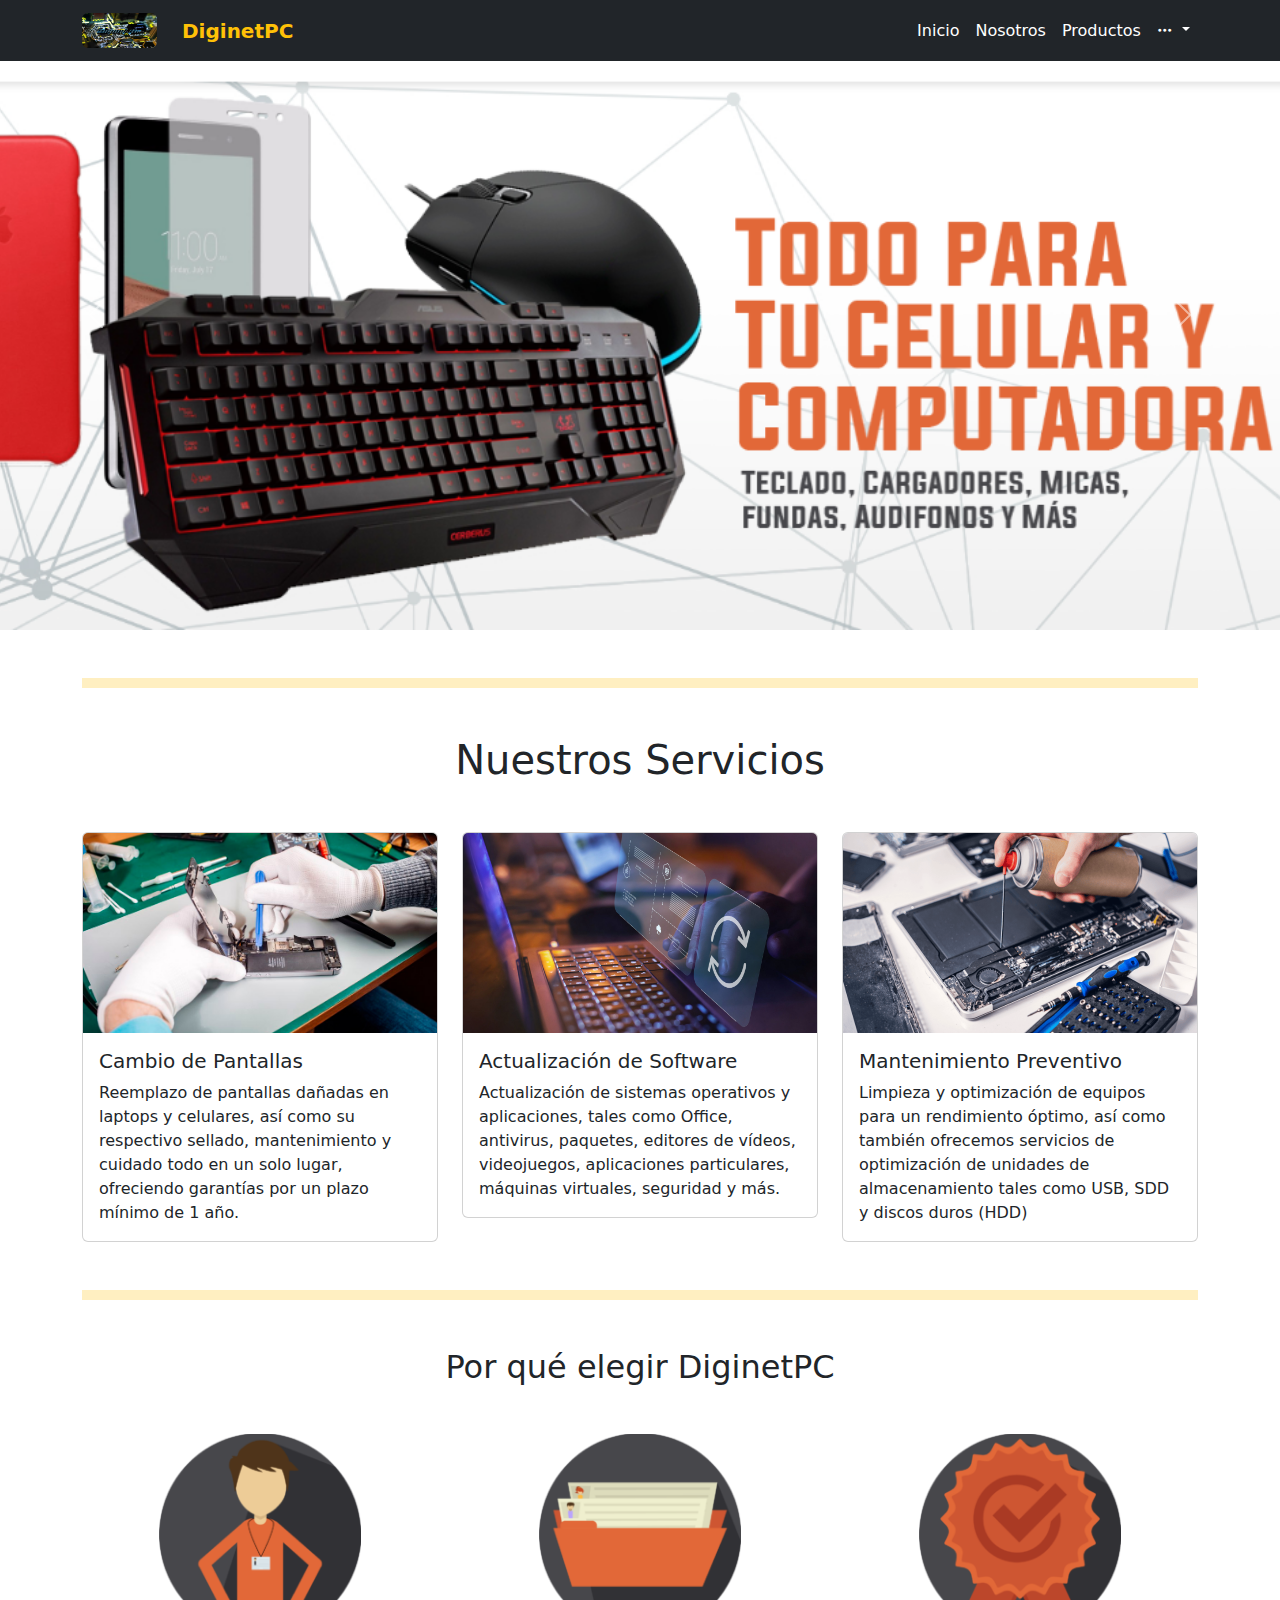
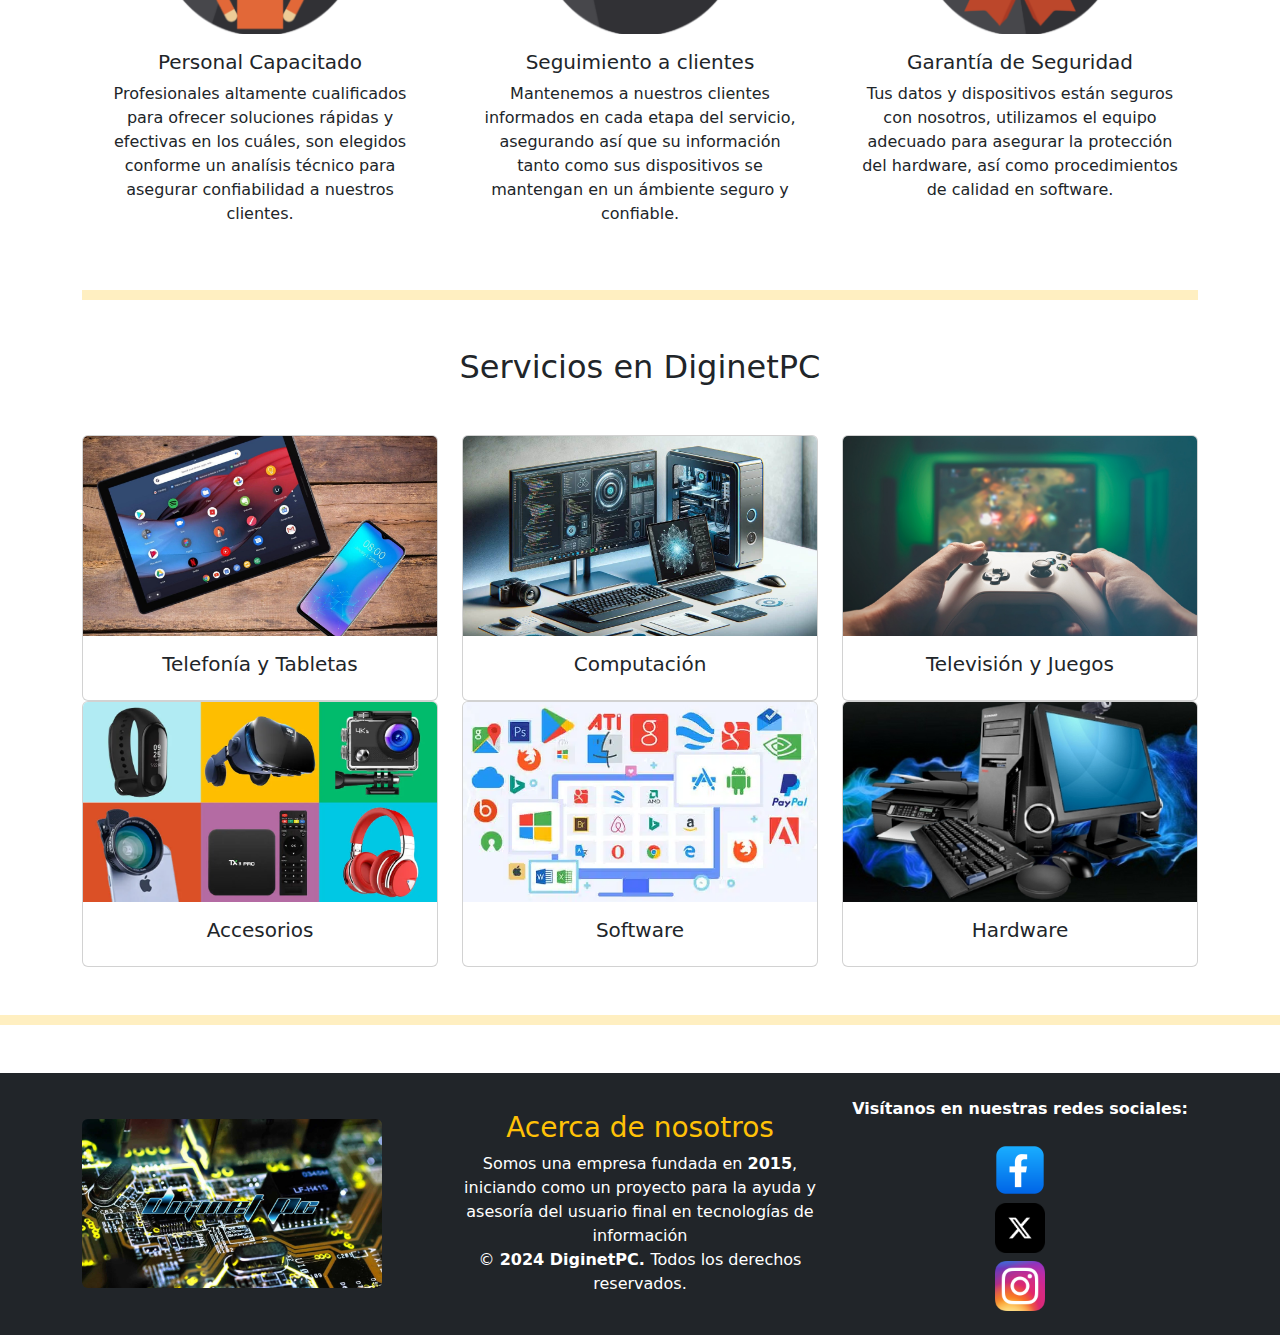
<file: index.html>
<!DOCTYPE html>
<html lang="en">
<head>
  <meta charset="UTF-8">
  <meta name="viewport" content="width=device-width, initial-scale=1.0">
  <title>DiginetPC - Inicio</title>
  <link href="https://cdn.jsdelivr.net/npm/bootstrap@5.3.0/dist/css/bootstrap.min.css" rel="stylesheet">
  <link href="style.css" rel="stylesheet"> <!-- Enlaza el archivo CSS  -->
</head>
<body>

<!-- Header -->
<header>
  <!-- Navbar -->
  <nav class="navbar navbar-expand-lg navbar-dark bg-dark fixed-top">
      <div class="container">
          <a class="navbar-brand d-flex align-items-center" href="index.html">
            <img src="img/diginetpc.jpg" alt="DiginetPC Logo" class="img-fluid rounded" style="width:75px; height: 35px; margin-right: 25px;">
            <strong class="text-warning">DiginetPC</strong>
          </a>
          <button class="navbar-toggler" type="button" data-bs-toggle="collapse" data-bs-target="#navbarNav" aria-controls="navbarNav" aria-expanded="false" aria-label="Toggle navigation">
              <span class="navbar-toggler-icon"></span>
          </button>
          <div class="collapse navbar-collapse" id="navbarNav">
              <ul class="navbar-nav ms-auto">
                  <li class="nav-item">
                      <a class="nav-link" href="index.html">Inicio</a>
                  </li>
                  <li class="nav-item">
                      <a class="nav-link" href="nosotros.html">Nosotros</a>
                  </li>
                  <li class="nav-item">
                      <a class="nav-link" href="productos.html">Productos</a>
                  </li>
              </ul>
              <!-- Dropdown con ícono de tres puntos -->
              <ul class="navbar-nav">
                <li class="nav-item dropdown">
                  <a class="nav-link dropdown-toggle" href="#" id="navbarDropdown" role="button" data-bs-toggle="dropdown" aria-expanded="false">
                    <i class="bi bi-three-dots"></i> <!-- Icono de tres puntos -->
                  </a>
                  <ul class="dropdown-menu dropdown-menu-end" aria-labelledby="navbarDropdown">
                    <li><a class="dropdown-item" href="index.html">Inicio</a></li>
                    <li><a class="dropdown-item" href="nosotros.html">Nosotros</a></li>
                    <li><a class="dropdown-item" href="productos.html">Productos</a></li>
                  </ul>
                </li>
              </ul>
          </div>
      </div>
  </nav>
</header>

<!-- Incluye los íconos de Bootstrap -->
<link href="https://cdn.jsdelivr.net/npm/bootstrap-icons/font/bootstrap-icons.css" rel="stylesheet">

  <!-- Carousel -->
  <div id="mainCarousel" class="carousel slide" data-bs-ride="carousel">
    <div class="carousel-inner">
      <div class="carousel-item active">
        <img src="img/promo1.png" class="d-block w-100" alt="Servicio de Reparación de Computadoras">
      </div>
      <div class="carousel-item">
        <img src="img/promo2.png" class="d-block w-100" alt="Diagnósticos Gratuitos">
      </div>
      <div class="carousel-item">
        <img src="img/promo3.png" class="d-block w-100" alt="Actualizaciones y Mantenimiento">
      </div>
    </div>
    <button class="carousel-control-prev" type="button" data-bs-target="#mainCarousel" data-bs-slide="prev">
      <span class="carousel-control-prev-icon" aria-hidden="true"></span>
      <span class="visually-hidden">Previous</span>
    </button>
    <button class="carousel-control-next" type="button" data-bs-target="#mainCarousel" data-bs-slide="next">
      <span class="carousel-control-next-icon" aria-hidden="true"></span>
      <span class="visually-hidden">Next</span>
    </button>
  </div>

  <!-- Main Content -->
  <main>
      <div class="container mt-5">
        <!-- Sección de Servicios -->
        <hr class="my-5 border border-warning border-5"> <!-- Línea de separación de sección -->
        <h1 class="text-center my-5">Nuestros Servicios</h1>
        <div class="row">
          <div class="col-md-4">
            <div class="card">
              <img src="img/cambio_display.png" class="card-img-top" alt="Cambio de Pantallas">
              <div class="card-body">
                <h5 class="card-title">Cambio de Pantallas</h5>
                <p class="card-text">Reemplazo de pantallas dañadas en laptops y celulares, así como su respectivo sellado, mantenimiento y cuidado todo en un solo lugar, ofreciendo garantías por un plazo mínimo de 1 año.</p>
              </div>
            </div>
          </div>
          <div class="col-md-4">
            <div class="card">
              <img src="img/actualizacion_software.jpeg" class="card-img-top" alt="Actualización de Software">
              <div class="card-body">
                <h5 class="card-title">Actualización de Software</h5>
                <p class="card-text">Actualización de sistemas operativos y aplicaciones, tales como Office, antivirus, paquetes, editores de vídeos, videojuegos, aplicaciones particulares, máquinas virtuales, seguridad y más.</p>
              </div>
            </div>
          </div>
          <div class="col-md-4">
            <div class="card">
              <img src="img/mantenimiento.png" class="card-img-top" alt="Mantenimiento Preventivo">
              <div class="card-body">
                <h5 class="card-title">Mantenimiento Preventivo</h5>
                <p class="card-text">Limpieza y optimización de equipos para un rendimiento óptimo, así como también ofrecemos servicios de optimización de unidades de almacenamiento tales como USB, SDD y discos duros (HDD)</p>
              </div>
            </div>
          </div>
        </div>
        <hr class="my-5 border border-warning border-5"> <!-- Línea de separación de sección -->
        <!-- Sección de Por qué elegir DiginetPC -->
        <h2 class="text-center my-5">Por qué elegir DiginetPC</h2>
        <div class="row">
          <div class="col-md-4">
            <div class="card border-0">
              <img src="img/icono_personal_capacitado.png" class="card-img-top mx-auto" alt="Personal Capacitado" style="width: 57%;">
              <div class="card-body text-center">
                <h5 class="card-title">Personal Capacitado</h5>
                <p class="card-text">Profesionales altamente cualificados para ofrecer soluciones rápidas y efectivas en los cuáles, son elegidos conforme un analísis técnico para asegurar confiabilidad a nuestros clientes.</p>
              </div>
            </div>
          </div>
          <div class="col-md-4">
            <div class="card border-0">
              <img src="img/icono_seguimiento_clientes.png" class="card-img-top mx-auto" alt="Seguimiento a clientes" style="width: 57%;">
              <div class="card-body text-center">
                <h5 class="card-title">Seguimiento a clientes</h5>
                <p class="card-text">Mantenemos a nuestros clientes informados en cada etapa del servicio, asegurando así que su información tanto como sus dispositivos se mantengan en un ámbiente seguro y confiable.</p>
              </div>
            </div>
          </div>
          <div class="col-md-4">
            <div class="card border-0">
              <img src="img/icono_garantía_seguridad.png" class="card-img-top mx-auto" alt="Garantía de Seguridad" style="width: 57%;">
              <div class="card-body text-center">
                <h5 class="card-title">Garantía de Seguridad</h5>
                <p class="card-text">Tus datos y dispositivos están seguros con nosotros, utilizamos el equipo adecuado para asegurar la protección del hardware, así como procedimientos de calidad en software.</p>
              </div>
            </div>
          </div>
        </div>
        <hr class="my-5 border border-warning border-5"> <!-- Línea de separación de sección -->
        <!-- Sección de Categorías -->
        <h2 class="text-center my-5">Servicios en DiginetPC</h2>
        <div class="row">
          <div class="col-md-4">
            <div class="card">
              <img src="img/telefonia_tablets.jpg" class="card-img-top" alt="Telefonía y Tabletas">
              <div class="card-body">
                <h5 class="card-title text-center">Telefonía y Tabletas</h5>
              </div>
            </div>
          </div>
          <div class="col-md-4">
            <div class="card">
              <img src="img/computadoras.jpg" class="card-img-top" alt="Computación">
              <div class="card-body">
                <h5 class="card-title text-center">Computación</h5>
              </div>
            </div>
          </div>
          <div class="col-md-4">
            <div class="card">
              <img src="img/television_juegos.jpg" class="card-img-top" alt="Televisión y Juegos">
              <div class="card-body">
                <h5 class="card-title text-center">Televisión y Juegos</h5>
              </div>
            </div>
          </div>
          <div class="col-md-4">
            <div class="card">
              <img src="img/accesorios2.png" class="card-img-top" alt="Accesorios">
              <div class="card-body">
                <h5 class="card-title text-center">Accesorios</h5>
              </div>
            </div>
          </div>
          <div class="col-md-4">
            <div class="card">
              <img src="img/software.png" class="card-img-top" alt="Software">
              <div class="card-body">
                <h5 class="card-title text-center">Software</h5>
              </div>
            </div>
          </div>
          <div class="col-md-4">
            <div class="card">
              <img src="img/hardware.jpg" class="card-img-top" alt="Hardware">
              <div class="card-body">
                <h5 class="card-title text-center">Hardware</h5>
              </div>
            </div>
          </div>
        </div>
      </div>
      <hr class="my-5 border border-warning border-5"> <!-- Línea de separación de sección -->
  </main>
  <!-- Footer -->
  <footer class="bg-dark text-white py-4">
      <div class="container">
          <div class="row align-items-center">
              <!-- Columna del logo -->
              <div class="col-md-4 text-md-start text-center mb-3 mb-md-0">
                <a href="#"><img src="img/diginetpc.jpg" alt="DiginetPC Logo" class="img-fluid rounded" style="width: 300px;"></a>
              </div>
              <!-- Columna del "Acerca de nosotros" -->
              <div class="col-md-4 text-center mb-3 mb-md-0">
                  <h3 class="text-warning">Acerca de nosotros</h3> 
                  <p>Somos una empresa fundada en <strong>2015</strong>, iniciando como un proyecto para la ayuda y asesoría del usuario final en tecnologías de información</p>
                  <p>&copy; <strong>2024 DiginetPC. </strong>Todos los derechos reservados.</p>
              </div>
              <!-- Columna de redes sociales -->
              <div class="col-md-4 text-center">
                  <p class="text-silver"><strong>Visítanos en nuestras redes sociales:</strong></p><br>
                  <div class="d-flex flex-column align-items-center">
                      <a href="https://www.facebook.com/" class="mb-2"><img src="img/Facebook_logo.png" alt="Facebook" class="img-fluid" style="width: 50px;"></a>
                      <a href="https://x.com/" class="mb-2"><img src="img/x_logo.png" alt="Twitter" class="img-fluid" style="width: 50px;"></a>
                      <a href="https://www.instagram.com/"><img src="img/Instagram_logo.png" alt="Instagram" class="img-fluid" style="width: 50px;"></a>
                  </div>
              </div>
          </div>
      </div>
  </footer>

  <script src="https://cdn.jsdelivr.net/npm/bootstrap@5.3.0/dist/js/bootstrap.bundle.min.js"></script>
</body>
</html>
</file>
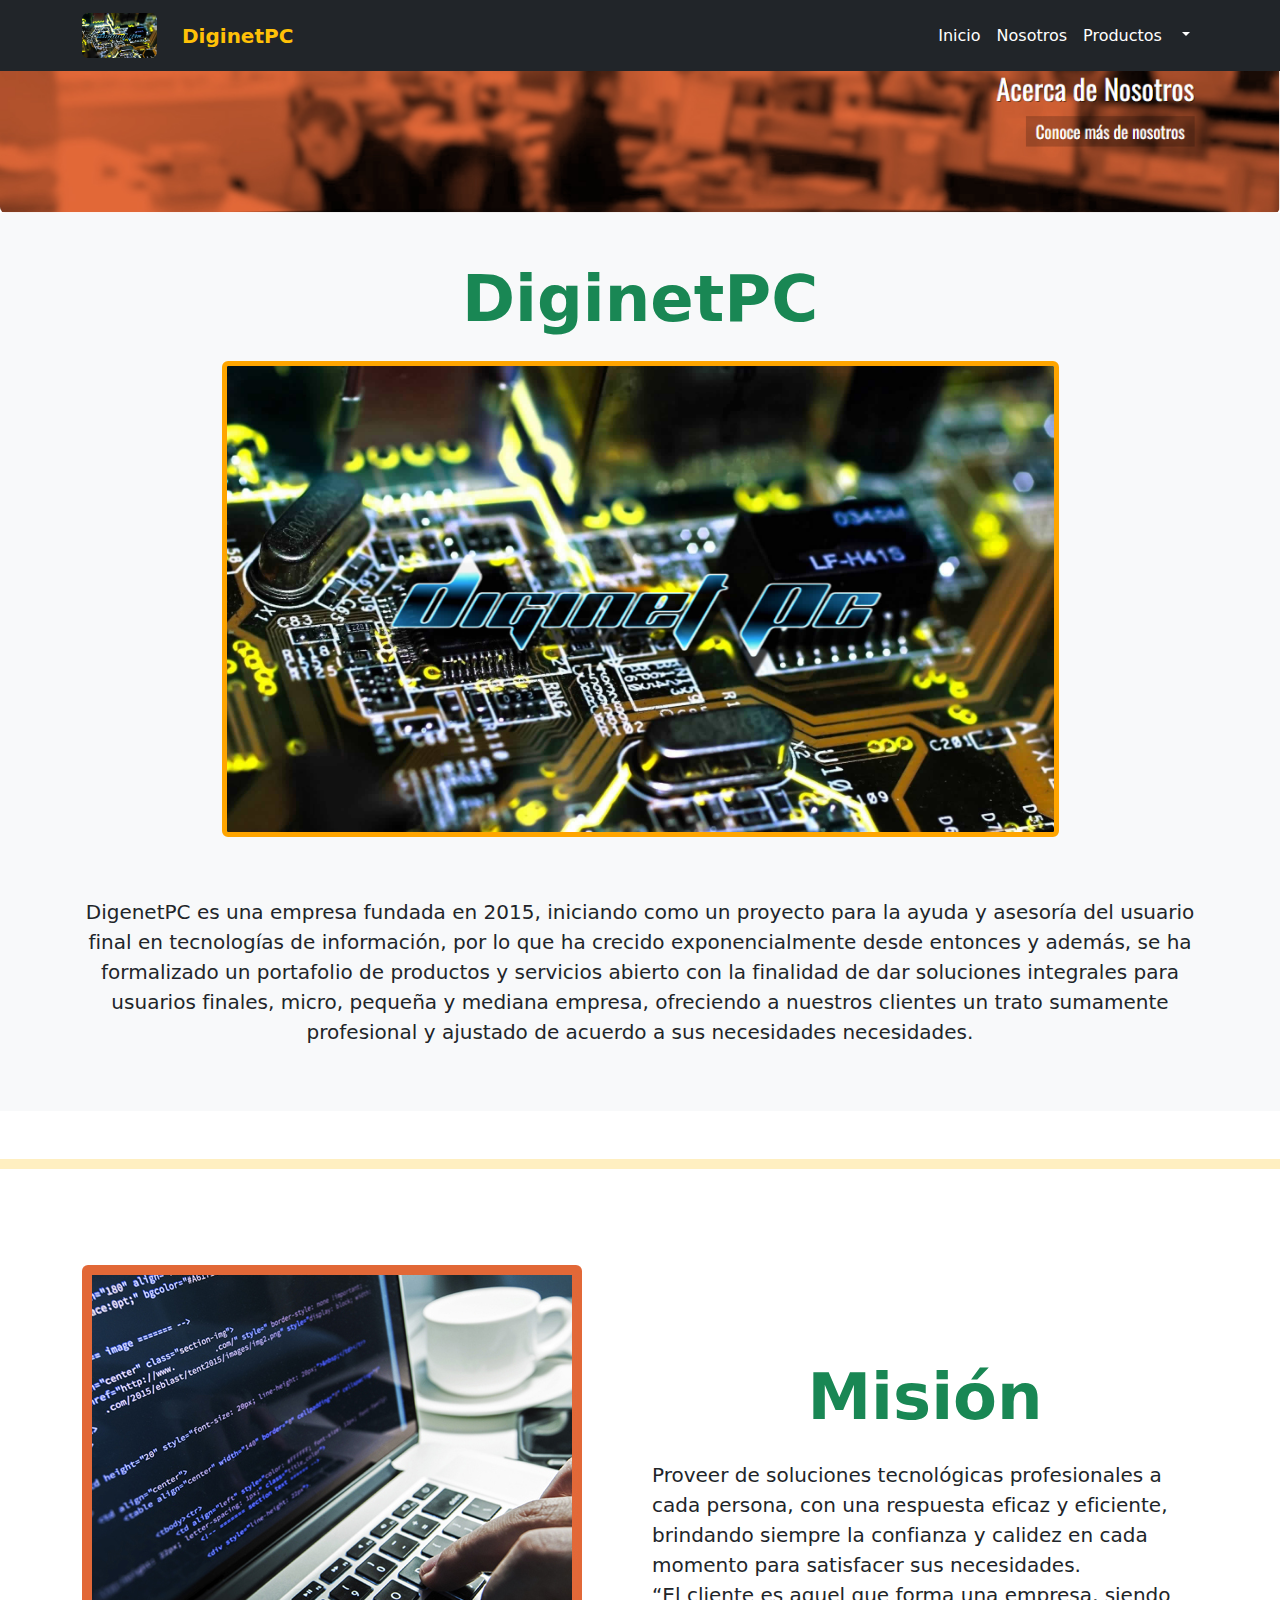
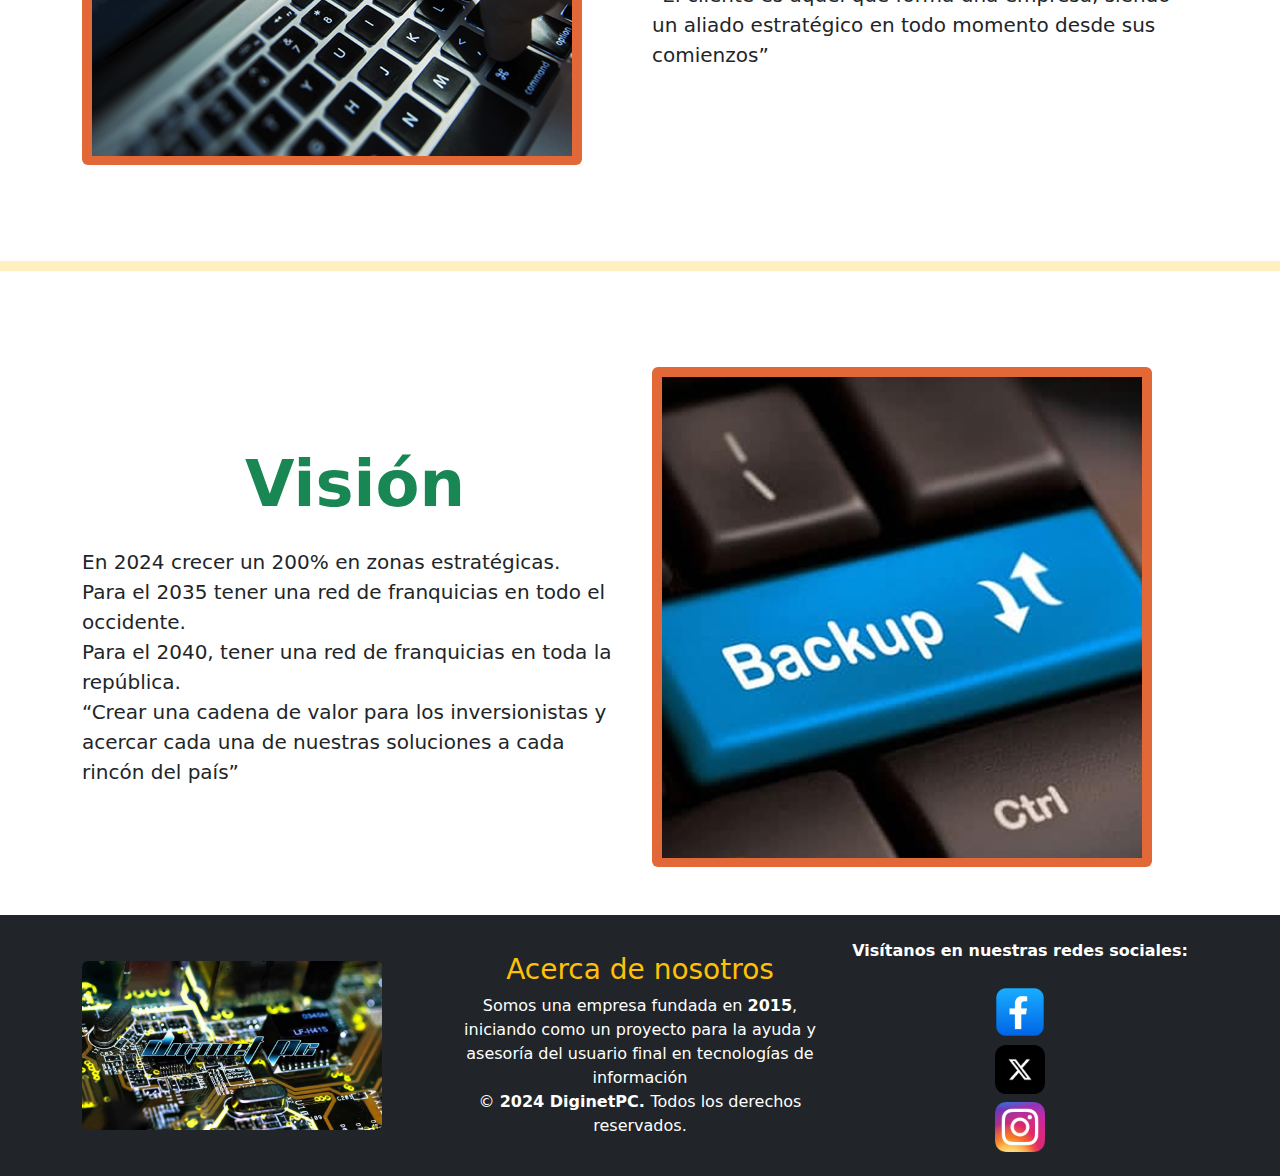
<file: nosotros.html>
<!DOCTYPE html>
<html lang="es">
<head>
    <meta charset="UTF-8">
    <meta name="viewport" content="width=device-width, initial-scale=1.0">
    <title>DiginetPC - Nosotros</title>
    <link href="https://cdn.jsdelivr.net/npm/bootstrap@5.3.0/dist/css/bootstrap.min.css" rel="stylesheet">
    <link href="style.css" rel="stylesheet"> <!-- Enlaza el archivo CSS  -->
</head>
<body>
    <!-- Header -->
<header>
    <!-- Navbar -->
    <nav class="navbar navbar-expand-lg navbar-dark bg-dark fixed-top">
        <div class="container">
            <a class="navbar-brand d-flex align-items-center" href="index.html">
              <img src="img/diginetpc.jpg" alt="DiginetPC Logo" class="img-fluid rounded" style="width:75px; height: 45px; margin-right: 25px;">
              <strong class="text-warning">DiginetPC</strong>
            </a>
            <button class="navbar-toggler" type="button" data-bs-toggle="collapse" data-bs-target="#navbarNav" aria-controls="navbarNav" aria-expanded="false" aria-label="Toggle navigation">
                <span class="navbar-toggler-icon"></span>
            </button>
            <div class="collapse navbar-collapse" id="navbarNav">
                <ul class="navbar-nav ms-auto">
                    <li class="nav-item">
                        <a class="nav-link" href="index.html">Inicio</a>
                    </li>
                    <li class="nav-item">
                        <a class="nav-link" href="nosotros.html">Nosotros</a>
                    </li>
                    <li class="nav-item">
                        <a class="nav-link" href="productos.html">Productos</a>
                    </li>
                </ul>
                <!-- Dropdown con ícono de tres puntos -->
                <ul class="navbar-nav">
                  <li class="nav-item dropdown">
                    <a class="nav-link dropdown-toggle" href="#" id="navbarDropdown" role="button" data-bs-toggle="dropdown" aria-expanded="false">
                      <i class="bi bi-three-dots"></i> <!-- Icono de tres puntos -->
                    </a>
                    <ul class="dropdown-menu dropdown-menu-end" aria-labelledby="navbarDropdown">
                      <li><a class="dropdown-item" href="index.html">Inicio</a></li>
                      <li><a class="dropdown-item" href="nosotros.html">Nosotros</a></li>
                      <li><a class="dropdown-item" href="productos.html">Productos</a></li>
                    </ul>
                  </li>
                </ul>
            </div>
        </div>
    </nav>
  </header>
    <!-- Main Content -->
    <main>
        <br><img src="img/nosotros.PNG" alt="Acerca de nosotros" class="img-fluid rounded w-100" style="max-width: 100%; height: auto;">
        <!-- Sección de Información -->
        <section id="informacion" class="bg-light py-5 text-center">
            <div class="container">
                <h1 class="text-success mb-4" style="font-size: 4rem;"><strong>DiginetPC</strong></h1>
                <img src="img/diginetpc.jpg" alt="DiginetPC Logo" class="img-fluid rounded border-orange" style="width: 75%;">
                <p class="lead"><br><br><strong>DigenetPC</strong> es una empresa fundada en <strong>2015</strong>, iniciando como un proyecto para la ayuda y asesoría del usuario final en <strong>tecnologías de información</strong>, por lo que ha crecido exponencialmente desde entonces y además, se ha formalizado un portafolio de productos y servicios abierto con la finalidad de dar soluciones integrales para usuarios finales, micro, pequeña y mediana empresa, ofreciendo a nuestros clientes un trato sumamente profesional y ajustado de acuerdo a sus necesidades necesidades.</p>
            </div>
        </section>
        <hr class="my-5 border border-warning border-5"> <!-- Línea de separación de sección -->
        <!-- Sección de Misión -->
        <section id="mision" class="container py-5">
            <div class="row align-items-center">
                <div class="col-md-6 mb-4 mb-md-0">
                    <img src="img/mision.jpg" alt="Misión" class="img-fluid rounded">
                </div>
                <div class="col-md-6 d-flex flex-column justify-content-center">
                    <h2 class="text-center text-success mb-4" style="font-size: 4rem;"><strong>Misión</strong></h2>
                    <p class="lead mb-0">Proveer de soluciones tecnológicas profesionales a cada persona, 
                        con una respuesta eficaz y eficiente, brindando siempre la confianza y calidez 
                        en cada momento para satisfacer sus necesidades.<br>
                        <strong>“El cliente es aquel que forma una empresa,
                        siendo un aliado estratégico en todo momento desde sus comienzos”</strong></p>
                </div>
            </div>
        </section>
        <hr class="my-5 border border-warning border-5"> <!-- Línea de separación de sección -->
        <!-- Sección de Visión -->
        <section id="vision" class="container py-5">
            <div class="row align-items-center">
                <div class="col-md-6 mb-4 mb-md-0 order-md-2">
                    <img src="img/vision.jpg" alt="Visión" class="img-fluid rounded">
                </div>
                <div class="col-md-6 d-flex flex-column justify-content-center">
                    <h2 class="text-center text-success mb-4" style="font-size: 4rem;"><strong>Visión</strong></h2>
                    <p class="lead mb-0">En 2024 crecer un 200% en zonas estratégicas.<br>
                        Para el 2035 tener una red de franquicias en todo el occidente.<br>
                        Para el 2040, tener una red de franquicias en toda la república.<br>
                        <strong>“Crear una cadena de valor para los inversionistas y acercar
                        cada una de nuestras soluciones a cada rincón del país”</strong>
                    </p>
                </div>
            </div>
        </section>
    </main>
    <!-- Footer -->
    <footer class="bg-dark text-white py-4">
        <div class="container">
            <div class="row align-items-center">
                <!-- Columna del logo -->
                <div class="col-md-4 text-md-start text-center mb-3 mb-md-0">
                <a href="#"><img src="img/diginetpc.jpg" alt="DiginetPC Logo" class="img-fluid rounded" style="width: 300px;"></a>
                </div>
                <!-- Columna del "Acerca de nosotros" -->
                <div class="col-md-4 text-center mb-3 mb-md-0">
                    <h3 class="text-warning">Acerca de nosotros</h3> 
                    <p>Somos una empresa fundada en <strong>2015</strong>, iniciando como un proyecto para la ayuda y asesoría del usuario final en tecnologías de información</p>
                    <p>&copy; <strong>2024 DiginetPC. </strong>Todos los derechos reservados.</p>
                </div>
                <!-- Columna de redes sociales -->
                <div class="col-md-4 text-center">
                    <p class="text-silver"><strong>Visítanos en nuestras redes sociales:</strong></p><br>
                    <div class="d-flex flex-column align-items-center">
                        <a href="https://www.facebook.com/" class="mb-2"><img src="img/Facebook_logo.png" alt="Facebook" class="img-fluid" style="width: 50px;"></a>
                        <a href="https://x.com/" class="mb-2"><img src="img/x_logo.png" alt="Twitter" class="img-fluid" style="width: 50px;"></a>
                        <a href="https://www.instagram.com/"><img src="img/Instagram_logo.png" alt="Instagram" class="img-fluid" style="width: 50px;"></a>
                    </div>
                </div>
            </div>
        </div>
    </footer>

    <script src="https://cdn.jsdelivr.net/npm/bootstrap@5.3.0/dist/js/bootstrap.bundle.min.js"></script>
</body>
</html>
</file>
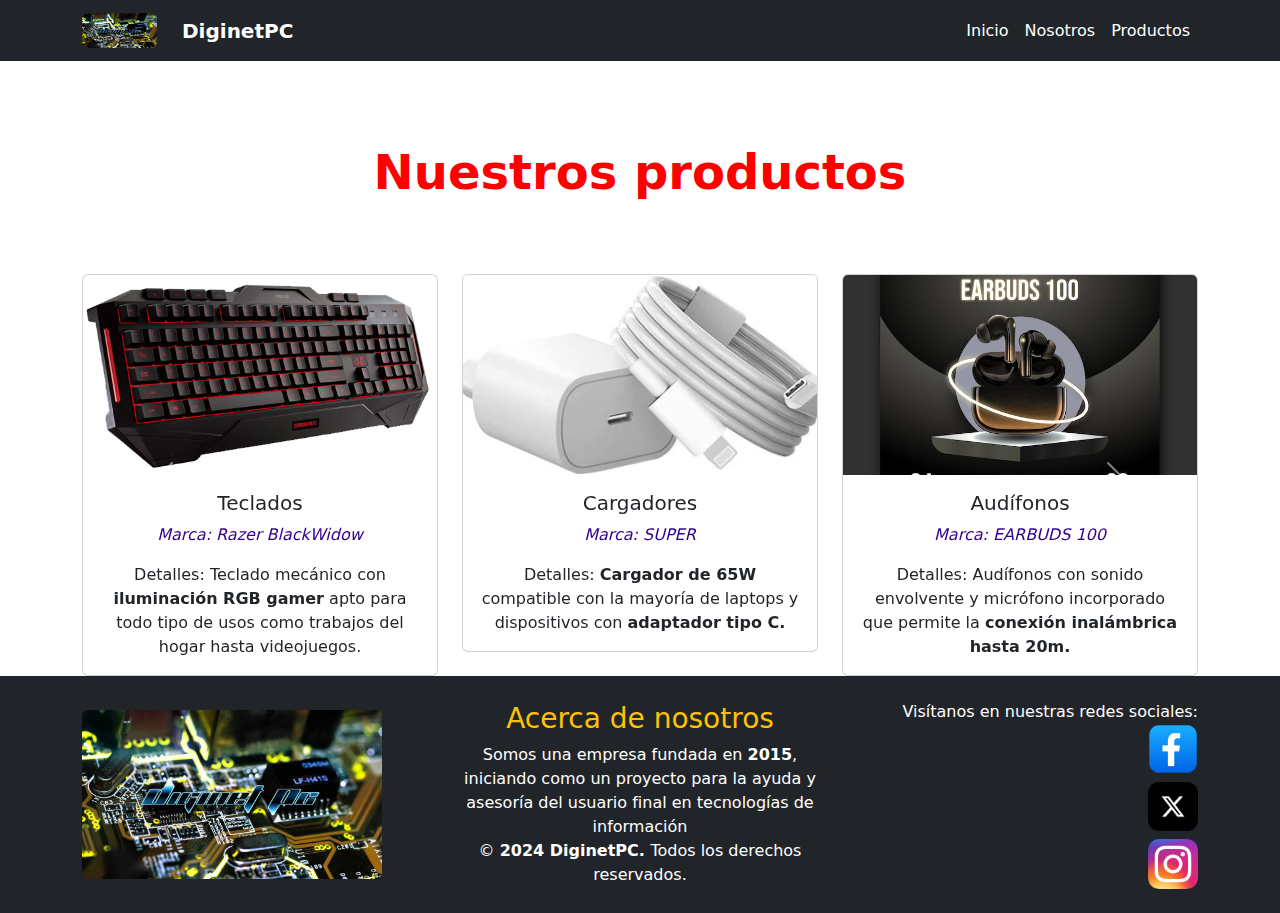
<file: productos.html>
<!DOCTYPE html>
<html lang="es">
<head>
    <meta charset="UTF-8">
    <meta name="viewport" content="width=device-width, initial-scale=1.0">
    <title>DiginetPC - Productos</title>
    <link href="https://cdn.jsdelivr.net/npm/bootstrap@5.3.0/dist/css/bootstrap.min.css" rel="stylesheet">
    <link href="style.css" rel="stylesheet"> <!-- Enlaza el archivo CSS  -->
</head>
<body>
    <!-- Header -->
    <header>
        <!-- Navbar -->
        <nav class="navbar navbar-expand-lg navbar-dark bg-dark fixed-top">
            <div class="container">
                <a class="navbar-brand d-flex align-items-center" href="index.html">
                  <img src="img/diginetpc.jpg" alt="DiginetPC Logo" class="img-fluid rounded" style="width:75px; height: 35px; margin-right: 25px;">
                  <strong>DiginetPC</strong>
                </a>
                <button class="navbar-toggler" type="button" data-bs-toggle="collapse" data-bs-target="#navbarNav" aria-controls="navbarNav" aria-expanded="false" aria-label="Toggle navigation">
                    <span class="navbar-toggler-icon"></span>
                </button>
                <div class="collapse navbar-collapse" id="navbarNav">
                    <ul class="navbar-nav ms-auto">
                        <li class="nav-item">
                            <a class="nav-link" href="index.html">Inicio</a>
                        </li>
                        <li class="nav-item">
                            <a class="nav-link" href="nosotros.html">Nosotros</a>
                        </li>
                        <li class="nav-item">
                            <a class="nav-link" href="productos.html">Productos</a>
                        </li>
                    </ul>
                </div>
            </div>
        </nav>
    </header>

    <!-- Main Content -->
    <main>
        <!-- Sección de Productos -->
        <section id="productos" class="container mt-5 pt-5">
            <h1 class="text-red text-center my-5 display-3 fw-bold" style="font-size: 3rem;"><strong>Nuestros productos</strong></h1><br>
            <!-- Carrusel de Productos -->
            <div id="productosCarousel" class="carousel slide">
                <!-- Primeros 3 Productos -->
                <div class="carousel-inner">
                    <div class="carousel-item active">
                        <div class="row">
                            <div class="col-md-4">
                                <div class="card">
                                    <img src="img/teclado.png" alt="Teclados" class="card-img-top">
                                    <div class="card-body text-center">
                                        <h5 class="card-title">Teclados</h5>
                                        <p class="card-text text-blue font-italic">Marca: Razer BlackWidow</p>
                                        <p class="card-text">Detalles: Teclado mecánico con <strong>iluminación RGB gamer</strong> apto para todo tipo de usos como trabajos del hogar hasta videojuegos.</p>
                                    </div>
                                </div>
                            </div>
                            <div class="col-md-4">
                                <div class="card">
                                    <img src="img/cargadores.jpg" alt="Cargadores" class="card-img-top">
                                    <div class="card-body text-center">
                                        <h5 class="card-title">Cargadores</h5>
                                        <p class="card-text text-blue font-italic">Marca: SUPER</p>
                                        <p class="card-text">Detalles: <strong>Cargador de 65W</strong> compatible con la mayoría de laptops y dispositivos con <strong>adaptador tipo C.</strong></p>
                                    </div>
                                </div>
                            </div>
                            <div class="col-md-4">
                                <div class="card">
                                    <img src="img/audifonos.jpg" alt="Audífonos" class="card-img-top" >
                                    <div class="card-body text-center">
                                        <h5 class="card-title">Audífonos</h5>
                                        <p class="card-text text-blue font-italic">Marca: EARBUDS 100</p>
                                        <p class="card-text">Detalles: Audífonos con sonido envolvente y micrófono incorporado que permite la <strong>conexión inalámbrica hasta 20m.</strong></p>
                                    </div>
                                </div>
                            </div>
                        </div>
                    </div>
                    <div class="carousel-item">
                        <!-- Siguientes 3 Productos -->
                        <div class="row">
                            <div class="col-md-4">
                                <div class="card">
                                    <img src="img/mouse.png" alt="Mouses" class="card-img-top">
                                    <div class="card-body text-center">
                                        <h5 class="card-title">Mouses</h5>
                                        <p class="card-text text-blue font-italic">Marca: DASHX</p>
                                        <p class="card-text">Detalles: Ratón <strong>inalámbrico ergonómico gamer</strong> con sensibilidad ajustable apto para todo tipo de usos.</p>
                                    </div>
                                </div>
                            </div>
                            <div class="col-md-4">
                                <div class="card">
                                    <img src="img/pantalla.png" alt="Pantallas" class="card-img-top">
                                    <div class="card-body text-center">
                                        <h5 class="card-title">Pantallas</h5>
                                        <p class="card-text text-blue font-italic">Marca: Odyssey G7</p>
                                        <p class="card-text">Detalles: Pantalla curva con comodidad ocular por sus <strong>superiores 1000R</strong> otorgado por la <strong>organización TUV Rheinland</strong>.</p>
                                    </div>
                                </div>
                            </div>
                            <div class="col-md-4">
                                <div class="card">
                                    <img src="img/celulares.png" alt="Celulares" class="card-img-top">
                                    <div class="card-body text-center">
                                        <h5 class="card-title">Celulares</h5>
                                        <p class="card-text text-blue font-italic">Gama: Media-Alta</p>
                                        <p class="card-text">Detalles: Amplia variedad de celulares de gama media, alta yendo desde un <strong>Galaxy S22 5G</strong> hasta un <strong>iPhone 14 Pro Max</strong>.</p>
                                    </div>
                                </div>
                            </div>
                        </div>
                    </div>
                    <div class="carousel-item">
                        <!-- Siguientes 3 Productos -->
                        <div class="row">
                            <div class="col-md-4">
                                <div class="card">
                                    <img src="img/bocinas.png" alt="Bocinas" class="card-img-top">
                                    <div class="card-body text-center">
                                        <h5 class="card-title">Bocinas</h5>
                                        <p class="card-text text-blue font-italic">Marca: Glimm Style BG565</p>
                                        <p class="card-text">Detalles: Estas bocinas de <strong>2.0 canales</strong> ofrecen un sonido excepcional con una <strong>potencia de 10 W</strong>, lo que garantiza que cada detalle de tus juegos y música sea cristalino y potente.</p>
                                    </div>
                                </div>
                            </div>
                            <div class="col-md-4">
                                <div class="card">
                                    <img src="img/laptops.png" alt="Laptops" class="card-img-top">
                                    <div class="card-body text-center">
                                        <h5 class="card-title">Laptops</h5>
                                        <p class="card-text text-blue font-italic">Marca: ASUS</p>
                                        <p class="card-text">Detalles: Creada para ofrecer la <strong>velocidad, precisión</strong> y capacidad de respuesta necesarias para un juego de alto nivel, la <strong>ROG Strix G531.</strong></p>
                                    </div>
                                </div>
                            </div>
                            <div class="col-md-4">
                                <div class="card">
                                    <img src="img/cpu.png" alt="CPUS" class="card-img-top">
                                    <div class="card-body text-center">
                                        <h5 class="card-title">CPUS</h5>
                                        <p class="card-text text-blue font-italic">Gama: Media-Alta</p>
                                        <p class="card-text">Detalles: CPU GAMER (Gráficos Integrados) <strong>Procesador</strong> AMD Ryzen 5 5600G 6Core 3.9Ghz Radeon Graphics<br>
                                        <strong>Gabinete</strong> ATX RGB<br>
                                        <strong>Tarjeta Madre:</strong> A320<br>
                                        <strong>Fuente de poder</strong> ATX 500w.</p>
                                    </div>
                                </div>
                            </div>
                        </div>
                    </div>
                </div>
                <button class="carousel-control-prev" type="button" data-bs-target="#productosCarousel" data-bs-slide="prev">
                    <span class="carousel-control-prev-icon" aria-hidden="true"></span>
                    <span class="visually-hidden">Previous</span>
                </button>
                <button class="carousel-control-next" type="button" data-bs-target="#productosCarousel" data-bs-slide="next">
                    <span class="carousel-control-next-icon" aria-hidden="true"></span>
                    <span class="visually-hidden">Next</span>
                </button>
            </div>
        </section>
    </main>

    <!-- Footer -->
    <footer class="bg-dark text-white py-4">
        <div class="container">
            <div class="row align-items-center">
                <!-- Columna del logo -->
                <div class="col-md-4 text-md-start text-center mb-3 mb-md-0">
                    <img src="img/diginetpc.jpg" alt="DiginetPC Logo" class="img-fluid rounded" style="width: 300px;">
                </div>

                <!-- Columna del "Acerca de nosotros" -->
                <div class="col-md-4 text-center mb-3 mb-md-0">
                    <h3 class="text-warning">Acerca de nosotros</h3> 
                    <p>Somos una empresa fundada en <strong>2015</strong>, iniciando como un proyecto para la ayuda y asesoría del usuario final en tecnologías de información</p>
                    <p>&copy; <strong>2024 DiginetPC. </strong>Todos los derechos reservados.</p>
                </div>

                <!-- Columna de redes sociales -->
                <div class="col-md-4 text-md-end text-center">
                    <p>Visítanos en nuestras redes sociales:</p>
                    <div class="d-flex flex-column align-items-md-end align-items-center">
                        <a href="#" class="mb-2"><img src="img/Facebook_logo.png" alt="Facebook" class="img-fluid" style="width: 50px;"></a>
                        <a href="#" class="mb-2"><img src="img/x_logo.png" alt="Twitter" class="img-fluid" style="width: 50px;"></a>
                        <a href="#"><img src="img/Instagram_logo.png" alt="Instagram" class="img-fluid" style="width: 50px;"></a>
                    </div>
                </div>
            </div>
        </div>
    </footer>

    <script src="https://cdn.jsdelivr.net/npm/bootstrap@5.3.0/dist/js/bootstrap.bundle.min.js"></script>
</body>
</html>
</file>
<file: style.css>
/* Estilos personalizados generales */
    .navbar {
      background-color: #343a40;
    }
    .navbar-brand, .nav-link {
      color: #ffffff !important;
    }
    .nav-link:hover {
      color: #28a745 !important; /* Color verde */
    }
    .carousel-item img {
      width: 100%;
      height: 70vh;
      object-fit: cover;
    }
    .card img {
      height: 200px;
      object-fit: cover;
    }
    footer {
      background-color: #343a40;
      color: white;
      padding: 20px 0;
    }
    footer p {
      margin: 0;
    }
   /* CSS personalizado para "nosotros"*/
    .border-orange {
            border: 5px solid orange; /* Ancho y color del borde naranja */
        }
    /* CSS personalizado para "productos" */
     .text-red {
            color: red;
        }
        .text-blue {
            color: #32008f; /* Azul fuerte */
        }
        .font-italic {
            font-style: italic; /* Estilo cursiva */
        }
</file>
